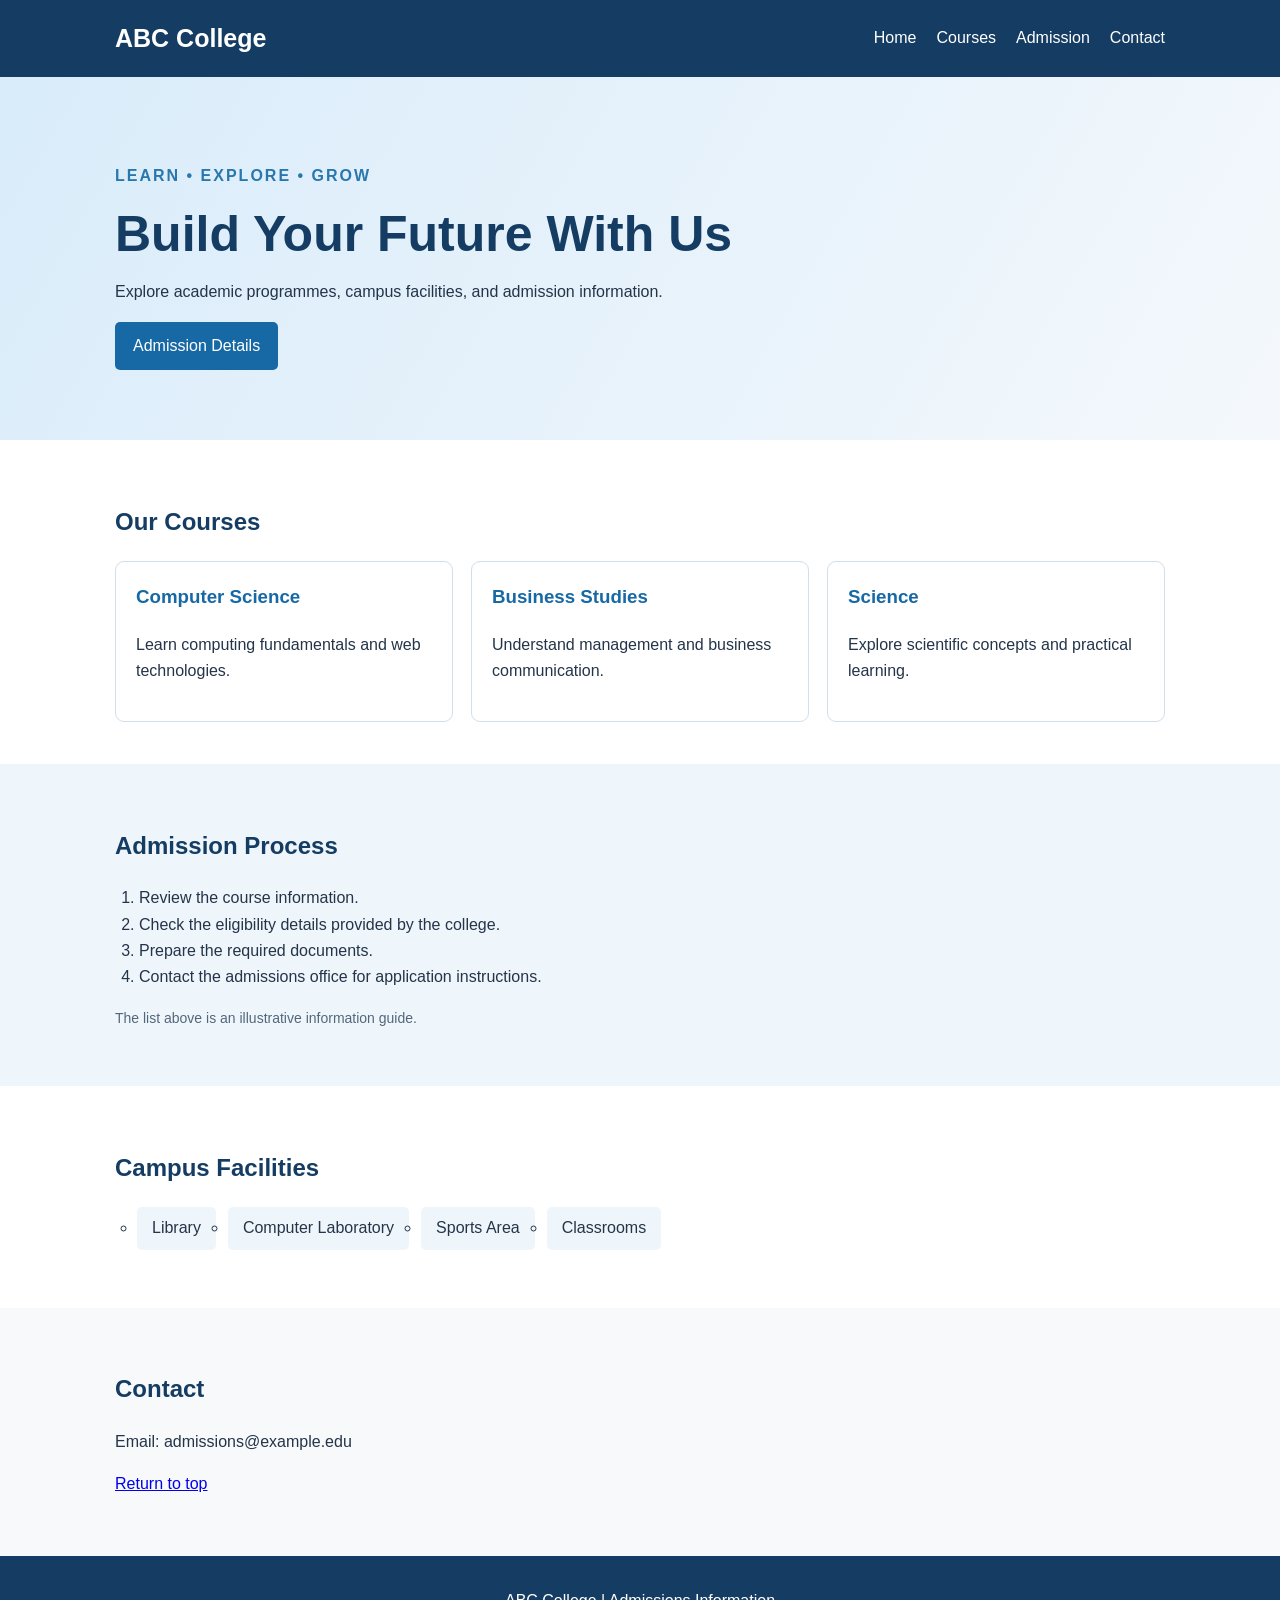
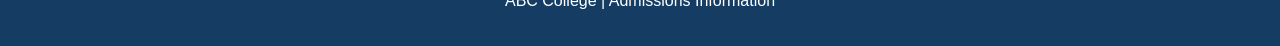
<file: 02-college-admissions/index.html>
<!DOCTYPE html>
<html lang="en">
<head><meta charset="UTF-8"><meta name="viewport" content="width=device-width, initial-scale=1.0"><title>College Admissions</title><link rel="stylesheet" href="style.css"></head>
<body>
<header class="header"><div class="container"><h1>ABC College</h1><nav aria-label="Main navigation"><a href="#home">Home</a><a href="#courses">Courses</a><a href="#admission">Admission</a><a href="#contact">Contact</a></nav></div></header>
<main>
<section id="home" class="banner"><div class="container"><p class="tag">LEARN • EXPLORE • GROW</p><h2>Build Your Future With Us</h2><p>Explore academic programmes, campus facilities, and admission information.</p><a class="button" href="#admission">Admission Details</a></div></section>
<section id="courses" class="container section"><h2>Our Courses</h2><div class="course-grid"><article class="course"><h3>Computer Science</h3><p>Learn computing fundamentals and web technologies.</p></article><article class="course"><h3>Business Studies</h3><p>Understand management and business communication.</p></article><article class="course"><h3>Science</h3><p>Explore scientific concepts and practical learning.</p></article></div></section>
<section id="admission" class="section pale"><div class="container"><h2>Admission Process</h2><ol><li>Review the course information.</li><li>Check the eligibility details provided by the college.</li><li>Prepare the required documents.</li><li>Contact the admissions office for application instructions.</li></ol><p class="note">The list above is an illustrative information guide.</p></div></section>
<section class="container section"><h2>Campus Facilities</h2><ul class="facilities"><li>Library</li><li>Computer Laboratory</li><li>Sports Area</li><li>Classrooms</li></ul></section>
<section id="contact" class="section contact"><div class="container"><h2>Contact</h2><p>Email: admissions@example.edu</p><p><a href="#home">Return to top</a></p></div></section>
</main><footer><p>ABC College | Admissions Information</p></footer>
</body></html>
</file>
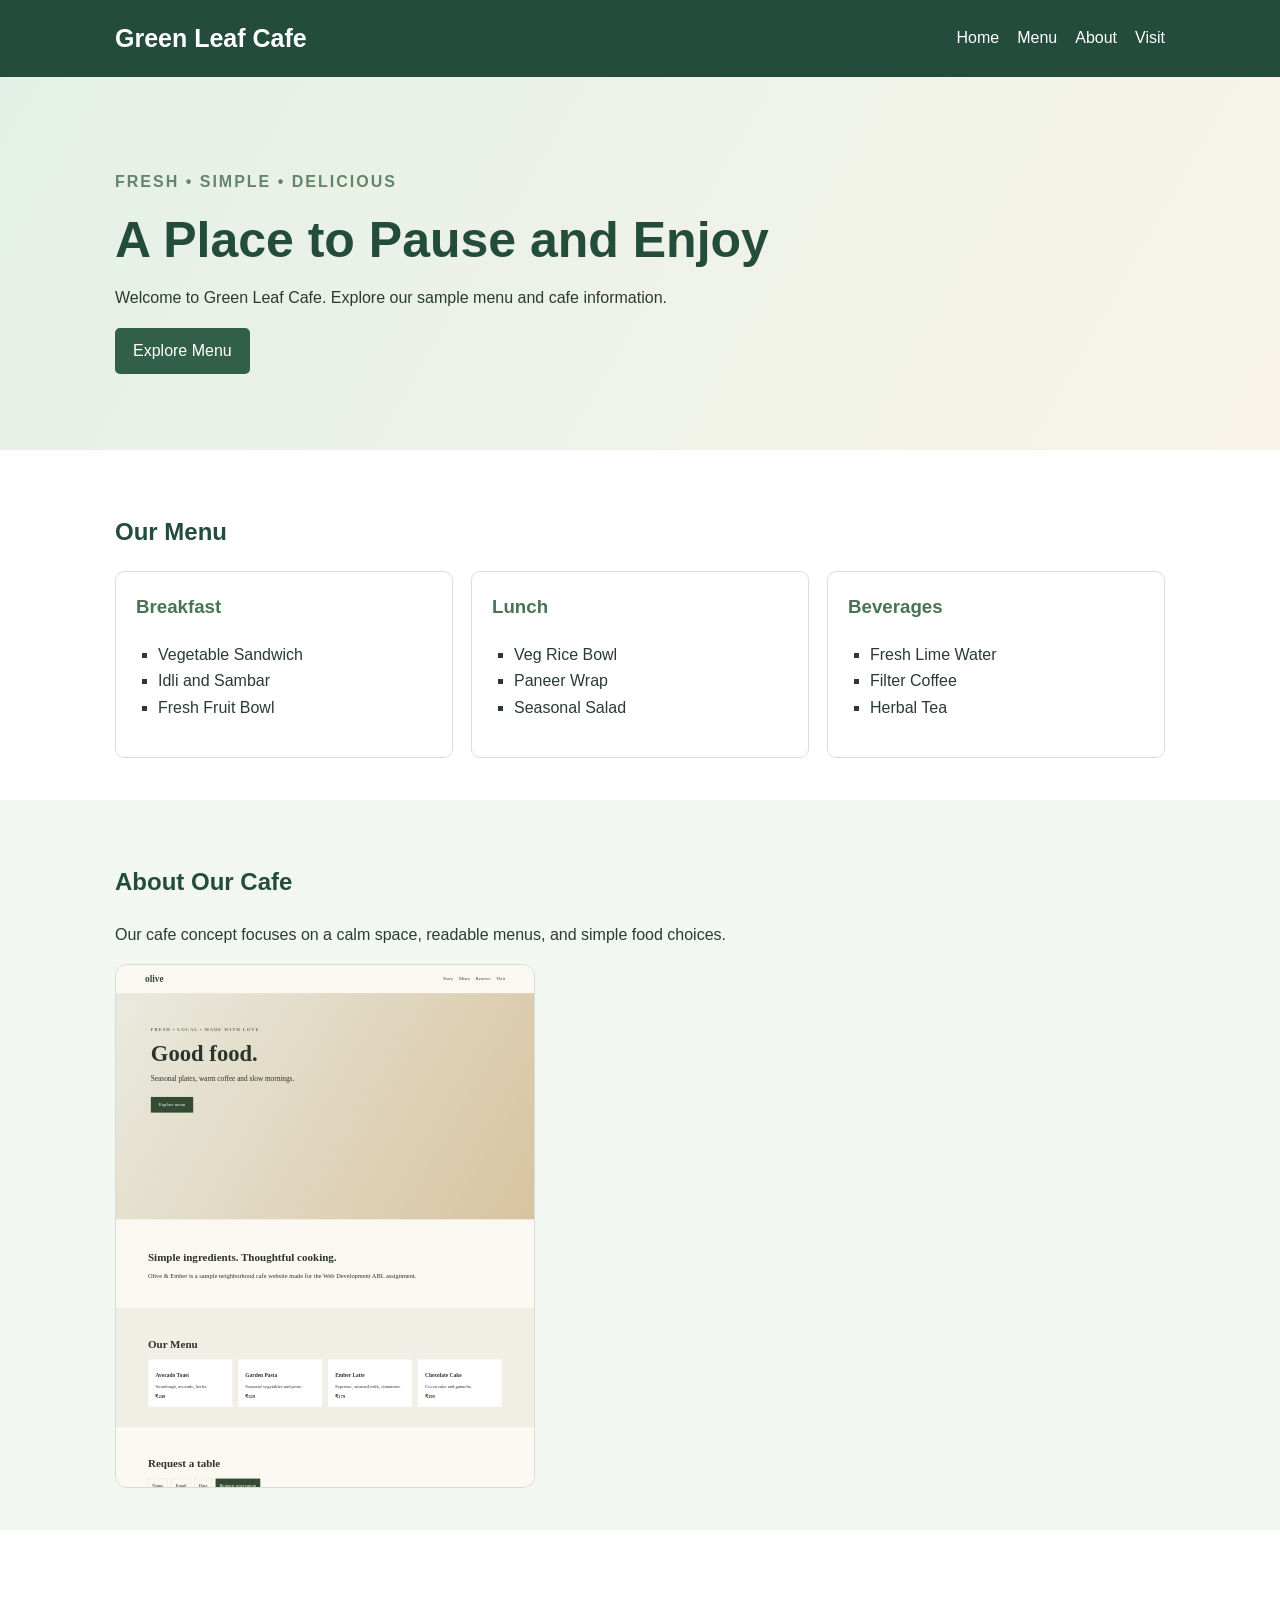
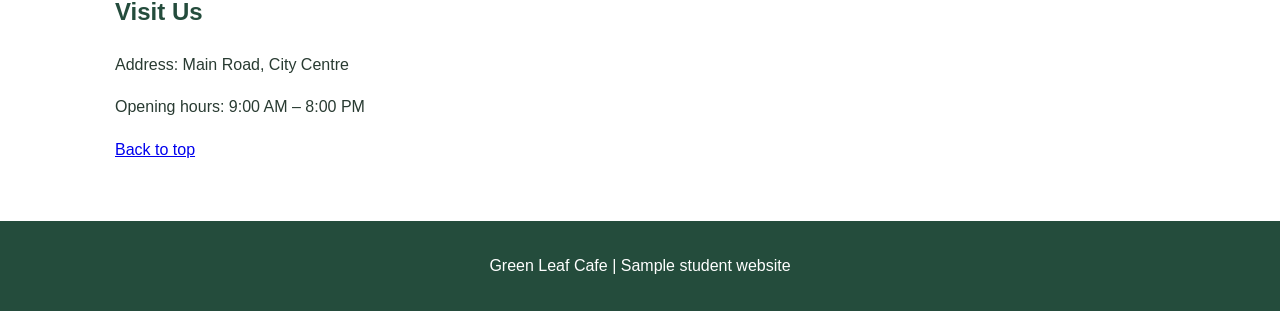
<file: 03-restaurant-cafe/index.html>
<!DOCTYPE html>
<html lang="en">
<head><meta charset="UTF-8"><meta name="viewport" content="width=device-width, initial-scale=1.0"><title>Green Leaf Cafe</title><link rel="stylesheet" href="style.css"></head>
<body>
<header class="header"><div class="container"><h1>Green Leaf Cafe</h1><nav aria-label="Main navigation"><a href="#home">Home</a><a href="#menu">Menu</a><a href="#about">About</a><a href="#visit">Visit</a></nav></div></header>
<main>
<section id="home" class="hero"><div class="container"><p class="eyebrow">FRESH • SIMPLE • DELICIOUS</p><h2>A Place to Pause and Enjoy</h2><p>Welcome to Green Leaf Cafe. Explore our sample menu and cafe information.</p><a class="button" href="#menu">Explore Menu</a></div></section>
<section id="menu" class="container section"><h2>Our Menu</h2><div class="menu-grid"><article class="menu-item"><h3>Breakfast</h3><ul><li>Vegetable Sandwich</li><li>Idli and Sambar</li><li>Fresh Fruit Bowl</li></ul></article><article class="menu-item"><h3>Lunch</h3><ul><li>Veg Rice Bowl</li><li>Paneer Wrap</li><li>Seasonal Salad</li></ul></article><article class="menu-item"><h3>Beverages</h3><ul><li>Fresh Lime Water</li><li>Filter Coffee</li><li>Herbal Tea</li></ul></article></div></section>
<section id="about" class="section about"><div class="container"><h2>About Our Cafe</h2><p>Our cafe concept focuses on a calm space, readable menus, and simple food choices.</p><img src="screenshots/restaurant-cafe.svg" alt="Illustration of a cafe table with a cup and plant" class="cafe-image"></div></section>
<section id="visit" class="container section"><h2>Visit Us</h2><p>Address: Main Road, City Centre</p><p>Opening hours: 9:00 AM – 8:00 PM</p><p><a href="#home">Back to top</a></p></section>
</main><footer><p>Green Leaf Cafe | Sample student website</p></footer>
</body></html>
</file>
<file: 02-college-admissions/style.css>
*{box-sizing:border-box}body{margin:0;font-family:Arial,sans-serif;color:#243449;line-height:1.65}.container{width:min(100% - 32px,1050px);margin:auto}.header{background:#153d63;color:#fff;padding:18px 0}.header .container{display:flex;justify-content:space-between;align-items:center;gap:18px;flex-wrap:wrap}.header h1{margin:0;font-size:25px}.header nav{display:flex;gap:20px;flex-wrap:wrap}.header a{color:#fff;text-decoration:none}.header a:hover{text-decoration:underline}.banner{padding:70px 0;background:linear-gradient(120deg,#d9ecfa,#f4f8fc);background-color:#e5f0f8}.banner h2{font-size:clamp(32px,5vw,50px);line-height:1.15;margin:8px 0;color:#153d63}.tag{font-weight:bold;color:#2878ae;letter-spacing:2px}.button{display:inline-block;background:#1769a6;color:#fff;text-decoration:none;padding:11px 18px;border-radius:5px}.section{padding-top:42px;padding-bottom:42px}.section h2{color:#153d63}.course-grid{display:flex;gap:18px;flex-wrap:wrap}.course{flex:1 1 220px;border:1px solid #d2deea;border-radius:9px;padding:20px;background:white}.course h3{margin-top:0;color:#1769a6}.pale{background:#eff6fb}.pale ol{padding-left:24px}.note{font-size:14px;color:#53677c}.facilities{display:flex;gap:12px;flex-wrap:wrap;list-style-type:circle;padding-left:22px}.facilities li{padding:8px 15px;background:#eff6fb;border-radius:5px}.contact{background:#f7f9fb}footer{text-align:center;background:#153d63;color:white;padding:16px}@media(max-width:600px){.header .container{flex-direction:column;align-items:flex-start}.header nav{gap:12px}.banner{padding:48px 0}}
</file>
<file: 03-restaurant-cafe/style.css>
*{box-sizing:border-box}body{margin:0;font-family:Arial,sans-serif;color:#293b32;line-height:1.65;background:#fff}.container{width:min(100% - 32px,1050px);margin:auto}.header{background:#244c3c;color:white;padding:18px 0}.header .container{display:flex;justify-content:space-between;align-items:center;gap:16px;flex-wrap:wrap}.header h1{margin:0;font-size:25px}.header nav{display:flex;gap:18px;flex-wrap:wrap}.header a{color:white;text-decoration:none}.header a:hover{text-decoration:underline}.hero{padding:76px 0;background:linear-gradient(120deg,#e4f0e7,#f8f4e9);background-color:#eaf2e9}.hero .container{max-width:1050px}.hero h2{font-size:clamp(32px,5vw,50px);line-height:1.15;color:#244c3c;margin:8px 0}.eyebrow{letter-spacing:2px;font-weight:bold;color:#64856b}.button{display:inline-block;padding:10px 18px;background:#315f49;color:white;text-decoration:none;border-radius:5px}.section{padding-top:42px;padding-bottom:42px}.section h2{color:#244c3c}.menu-grid{display:flex;gap:18px;flex-wrap:wrap}.menu-item{flex:1 1 220px;padding:20px;border:1px solid #d6e2d8;border-radius:9px;background:#fff}.menu-item h3{margin-top:0;color:#497354}.menu-item ul{padding-left:22px;list-style-type:square}.about{background:#f3f7f1}.cafe-image{display:block;width:min(100%,420px);height:auto;border-radius:12px;border:1px solid #d3dfd4}.about p{max-width:700px}footer{text-align:center;background:#244c3c;color:white;padding:16px}@media(max-width:600px){.header .container{flex-direction:column;align-items:flex-start}.header nav{gap:12px}.hero{padding:50px 0}}
</file>
